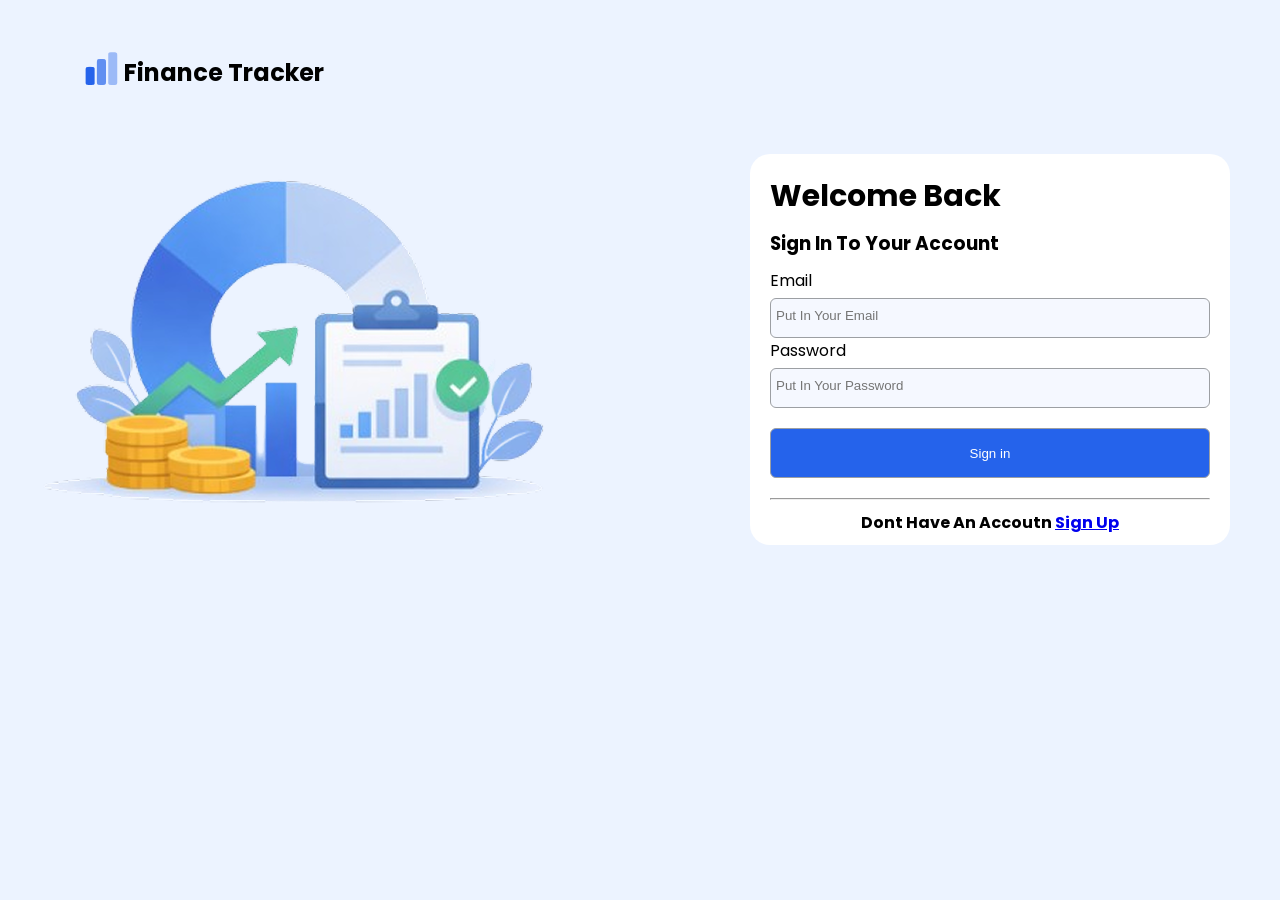
<file: index.html>
<!DOCTYPE html>
<html lang="en">

<head>
    <meta charset="UTF-8">
    <meta name="viewport" content="width=device-width, initial-scale=1.0">
    <link rel="stylesheet" href="style.css">
    <link
        href="https://fonts.googleapis.com/css2?family=Poppins:ital,wght@0,100;0,200;0,300;0,400;0,500;0,600;0,700;0,800;0,900;1,100;1,200;1,300;1,400;1,500;1,600;1,700;1,800;1,900&display=swap"
        rel="stylesheet">
    <link rel="preconnect" href="https://fonts.googleapis.com">
    <link rel="preconnect" href="https://fonts.gstatic.com" crossorigin>
    <link
        href="https://fonts.googleapis.com/css2?family=Poppins:ital,wght@0,100;0,200;0,300;0,400;0,500;0,600;0,700;0,800;0,900;1,100;1,200;1,300;1,400;1,500;1,600;1,700;1,800;1,900&display=swap"
        rel="stylesheet">
    <title>Sign In</title>
</head>

<body>


    <nav>
        <img src="solar_chart-2.png" alt="">
        <h1>
            Finance Tracker</h1>
    </nav>
    <div class="container">
        <div class="left">
            <img src="content-img.png" alt="">
        </div>
        <form>
            <h1 class="form">Welcome Back</h1>
            <h3 class="formp">Sign In To Your Account </h3>

            <label for="Email">Email</label>
            <input autocomplete="off" type="Email" placeholder="Put In Your Email" id="email">

            <label for="Password">Password</label>
            <input autocomplete="off" type="password" id="password" placeholder="Put In Your Password">
            <h5></h5>
            <button id="submit-btn">Sign in</button>
            <!-- <button id="logoutBtn">Logout</button> -->
            <hr>
            <h4>Dont Have An Accoutn <a href="signup.html">Sign Up</a></h4>
        </form>
    </div>

    <script src="index.js"></script>
</body>

</html>
</file>
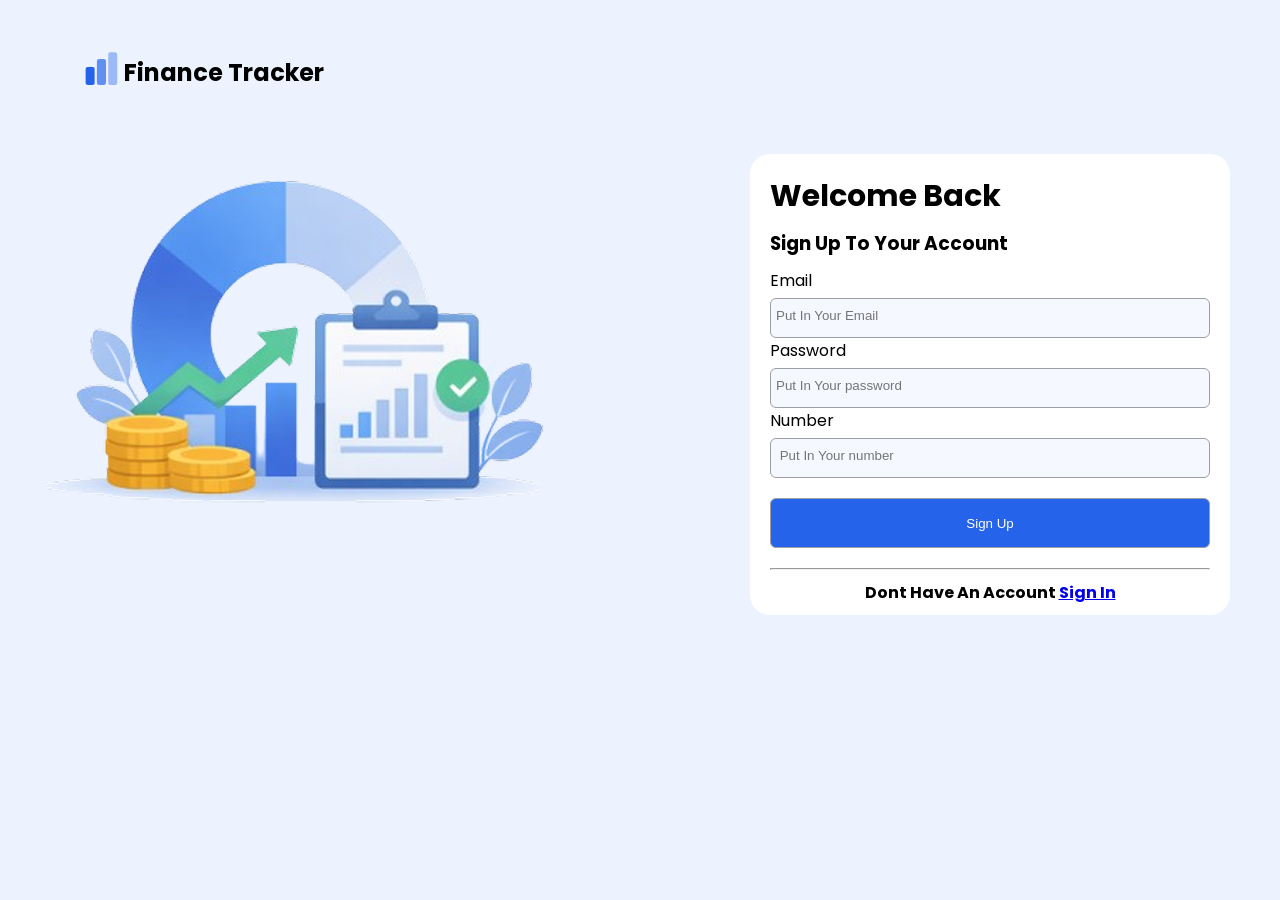
<file: signup.html>
<!DOCTYPE html>
<html lang="en">

<head>
    <meta charset="UTF-8">
    <meta name="viewport" content="width=device-width, initial-scale=1.0">
    <link rel="stylesheet" href="style.css">
    <link
        href="https://fonts.googleapis.com/css2?family=Poppins:ital,wght@0,100;0,200;0,300;0,400;0,500;0,600;0,700;0,800;0,900;1,100;1,200;1,300;1,400;1,500;1,600;1,700;1,800;1,900&display=swap"
        rel="stylesheet">
    <link rel="preconnect" href="https://fonts.googleapis.com">
    <link rel="preconnect" href="https://fonts.gstatic.com" crossorigin>
    <link
        href="https://fonts.googleapis.com/css2?family=Poppins:ital,wght@0,100;0,200;0,300;0,400;0,500;0,600;0,700;0,800;0,900;1,100;1,200;1,300;1,400;1,500;1,600;1,700;1,800;1,900&display=swap"
        rel="stylesheet">
    <title>Sign Up</title>
</head>

<body>


    <nav>
        <img src="solar_chart-2.png" alt="">
        <h1>
            Finance Tracker</h1>
    </nav>
    <div class="container">
        <div class="left">
            <img src="content-img.png" alt="">
        </div>
        <form>
            <h1 class="form">Welcome Back</h1>
            <h3 class="formp">Sign Up To Your Account </h3>

            <label for="Email">Email</label>
            <input autocomplete="off" type="Email" placeholder="Put In Your Email" id="email">

            <label for="Password">Password</label>
            <input autocomplete="off" type="password" id="password" placeholder="Put In Your password">

            <label for="Password">Number</label>
            <input autocomplete="off" type="number" id="number" placeholder=" Put In Your number">
            <h5></h5>
            <button id="submit-btn">Sign Up</button>
            <!-- <button id="logoutBtn">Logout</button> -->
            <hr>
            <h4>Dont Have An Account <a href="http://127.0.0.1:5504/index.html">Sign In</a></h4>
        </form>
    </div>

    <script src="signup.js"></script>
</body>

</html>
</file>
<file: style.css>
* {
    margin: 0;
    padding: 0;
    box-sizing: border-box;
}

body {
    background-color: #ECF3FF;
    font-family: "Poppins", sans-serif;
}

nav {
    display: flex;
    width: 100%;
    height: 100%;
    align-items: center;
    padding-top: 50px;
    padding-left: 80px;
}

.container {
    width: 100%;
    height: 100%;
    display: flex;
    justify-content: space-between;
    padding-top: 60px;
    padding-left: 30px;
    padding-right: 50px;
}

.container img {
    width: 100%;
}

form {
    background-color: white;
    min-width: 40%;
    display: flex;
    flex-direction: column;
    padding-left: 20px;
    padding-right: 20px;
    border-radius: 20px;
}

.form {
    font-size: 30px;
    padding-top: 20px;
    padding-bottom: 10px;
}

.formp {
    padding-bottom: 10px;
}

label {
    padding-bottom: 5px;
}

input {
    width: 100%;
    height: 40px;
    padding-bottom: 20px;
    border: 1px solid black;
    padding-top: 14px;
    padding-left: 5px;
    background: #F5F8FF;
    border: 1px solid #9C9FA3;
    border-radius: 6px;

}

button {
    width: 100%;
    height: 50px;
    margin-top: 20px;
    margin-bottom: 20px;
    background: #2563EB;
    border: 1px solid #9C9FA3;
    border-radius: 6px;
    color: white;
}

a {
    text-align: center;
}

h5 {
    padding-top: 2px;
    display: none;
    color: red;
}

button {
    cursor: pointer;
    transition: .5s ease-in-out;
}

button:hover {
    transform: translatey(4px);
}

h4 {
    text-align: center;
    padding-top: 10px;
    padding-bottom: 10px;
}

@media screen and (max-width: 1000px) {
    h1 {
        text-align: center;
    }

    .container {
        display: flex;
        align-items: center;
        width: 100%;
        gap: 10px;
    }

    .left {
        justify-content: center;
        align-items: center;
        display: flex;
    }

    .left img {
        width: 85%;
    }
}

@media screen and (max-width: 840px) {
    .container {
        display: flex;
        justify-content: center;
        align-items: center;
        flex-direction: column;
    }

    nav {
        display: flex;
        justify-content: center;
        align-items: center;
        padding-left: 0;
    }
}

@media screen and (max-width: 400px) {
    nav {
        padding-left: 0;
        display: flex;
        align-items: center;
        justify-content: center;
    }

    .left img {
        display: none;
    }
}
</file>
